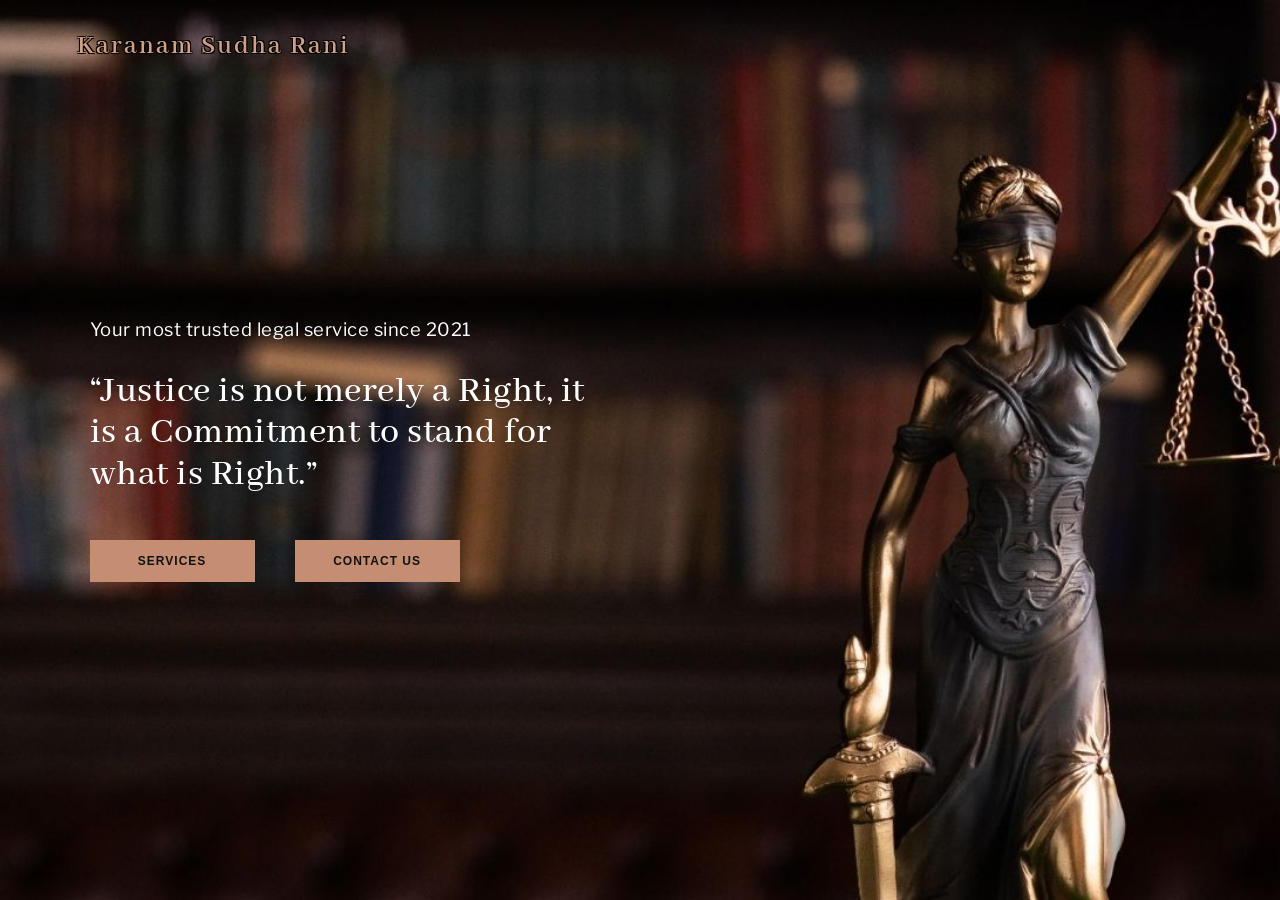
<file: index.html>
<!DOCTYPE html>
<html lang="en">
<head>
    <meta charset="UTF-8">
    <meta name="viewport" content="width=device-width, initial-scale=1.0">

    <title>Your Family Lawyer</title>

    <link rel="stylesheet" href="style.css">
</head>

<body>

    <!-- =========================
         HOME / HERO
    ========================== -->

    <main class="hero">

        <div class="hero-content">

            <p class="tagline">
                Your most trusted legal service since 2021
            </p>

            <h1>
                “Justice is not merely a Right, it is a Commitment to stand for what is Right.”
            </h1>

            <div class="hero-buttons">

                <a href="/services" class="btn">
                    SERVICES
                </a>

                <a href="/contact" class="btn">
                    CONTACT US
                </a>

            </div>

        </div>

        

    </main>



</body>

<div class="home-logo">
    Karanam Sudha Rani
</div>

</html>
</file>
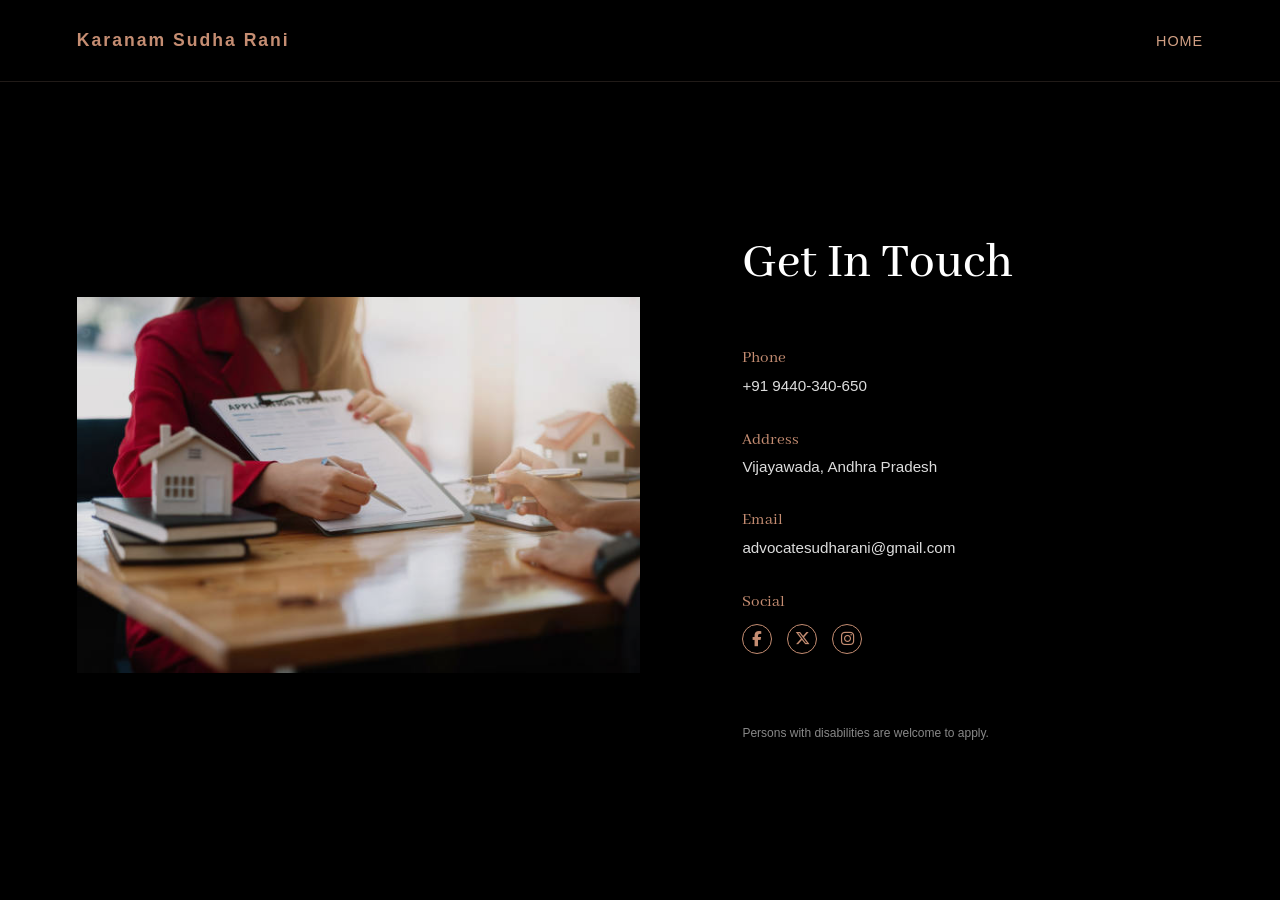
<file: contact.html>
<!DOCTYPE html>
<html lang="en">
<head>
    <meta charset="UTF-8">
    <meta name="viewport" content="width=device-width, initial-scale=1.0">

    <title>Contact | Your Family Lawyer</title>

    <link rel="stylesheet" href="style.css">
    <link rel="stylesheet" href="https://cdnjs.cloudflare.com/ajax/libs/font-awesome/6.5.2/css/all.min.css">
</head>

<body>

    <header class="page-header">

        <a href="/" class="logo">
           Karanam Sudha Rani
        </a>

        <a href="/" class="back-button">
            HOME
        </a>

    </header>


    <main class="contact-page">

        <section class="contact-content">

            <div class="contact-image">

                <img
                    src="images/contact.jpg"
                    alt="Legal consultation"
                >

            </div>


            <div class="contact-info">

                <h1>
                    Get In Touch
                </h1>


                <div class="contact-item">

                    <h3>Phone</h3>

                    <a href="tel:+919440340650">
                        +91 9440-340-650
                    </a>

                </div>


                <div class="contact-item">

                   <h3>Address</h3>

                   <p>
                      Vijayawada, Andhra Pradesh
                   </p>

                </div>


                <div class="contact-item">

                    <h3>Email</h3>

                    <a href="mailto:advocatesudharani@gmail.com">
                        advocatesudharani@gmail.com
                    </a>

                </div>


                <div class="contact-item">

                    <h3>Social</h3>

                    <div class="social-links">

                        <a href="#" aria-label="Facebook">
                           <i class="fa-brands fa-facebook-f"></i>
                        </a>

                        <a href="#" aria-label="X">
                           <i class="fa-brands fa-x-twitter"></i>
                        </a>

                        <a href="#" aria-label="Instagram">
                           <i class="fa-brands fa-instagram"></i>
                        </a>

                     </div>

                </div>


                <p class="footer-note">
                    Persons with disabilities are welcome to apply.
                </p>

            </div>

        </section>

    </main>

</body>
</html>
</file>
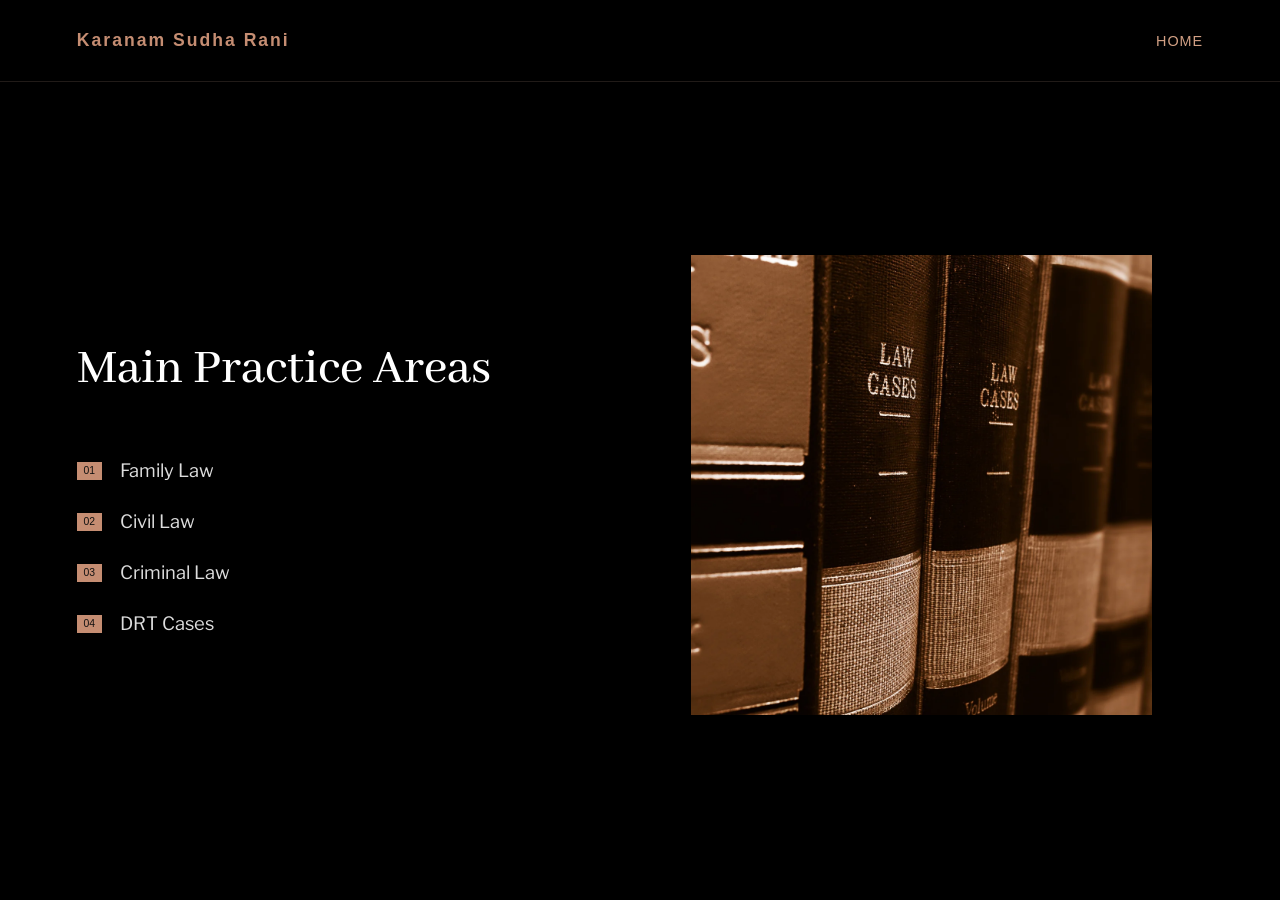
<file: services.html>
<!DOCTYPE html>
<html lang="en">
<head>
    <meta charset="UTF-8">
    <meta name="viewport" content="width=device-width, initial-scale=1.0">

    <title>Practice Areas | Your Family Lawyer</title>

    <link rel="stylesheet" href="style.css">
</head>

<body>

    <header class="page-header">

        <a href="/" class="logo">
            Karanam Sudha Rani
        </a>

        <a href="/" class="back-button">
            HOME
        </a>

    </header>


    <main class="services-page">

        <section class="services-content">

            <div class="services-text">

                <h1>
                    Main Practice Areas
                </h1>

                <div class="practice-list">

                    <div class="practice-item">
                        <span>01</span>
                        <p>Family Law</p>
                    </div>

                    <div class="practice-item">
                        <span>02</span>
                        <p>Civil Law</p>
                    </div>

                    <div class="practice-item">
                        <span>03</span>
                        <p>Criminal Law</p>
                    </div>

                    <div class="practice-item">
                        <span>04</span>
                        <p>DRT Cases</p>
                    </div>

                </div>

            </div>


            <div class="services-image">

                <img
                    src="images/books.jpg"
                    alt="Law books"
                >

            </div>

        </section>

    </main>

</body>
</html>
</file>
<file: style.css>
/* =========================================
   GENERAL
========================================= */

@import url('https://fonts.googleapis.com/css2?family=Abhaya+Libre:wght@400;500;600;700;800&family=Libre+Franklin:wght@400;500;600;700&display=swap');
@import url('https://fonts.googleapis.com/css2?family=Abhaya+Libre:wght@400;500;600;700;800&family=Libre+Baskerville:wght@400;700&family=Libre+Franklin:wght@400;500;600;700&display=swap');
@import url('https://fonts.googleapis.com/css2?family=Abhaya+Libre:wght@400;500;600;700;800&family=Lora:wght@400;500;600;700&family=Libre+Franklin:wght@400;500;600;700&display=swap');

* {
    margin: 0;
    padding: 0;
    box-sizing: border-box;
}

html {
    scroll-behavior: smooth;
}

body {
    background: #000;
    color: #fff;
    font-family: Georgia, "Libre Franklin", serif;
}


h1,
h2,
h3 {
    font-family: "Abhaya Libre", serif;
}


a {
    color: inherit;
    text-decoration: none;
}


/* =========================================
   HOME / HERO
========================================= */

.hero {
    min-height: 100vh;

    display: flex;
    align-items: center;

    background:
        linear-gradient(
            to right,
            rgba(0, 0, 0, 0),
            rgba(0, 0, 0, 0)
        ),
        url("images/justice.jpg");

    background-size: cover;
    background-position: 0% 100%;

    position: relative;
    overflow: hidden;
}


.hero-content {
    width: 60%;

    padding-left: 7vw;

    position: relative;
    z-index: 2;
}


.tagline {
    color: #ffffff;

    font-size: 1.15rem;

    margin-bottom: 30px;

    letter-spacing: 0.5px;
}


.hero h1 {
    max-width: 520px;

    font-size: clamp(1.6rem, 3vw, 3rem);

    line-height: 1.08;

    font-weight: 500;

    letter-spacing: 0.5px;

    /* font-family: "Lora", sans serif; */
}


.hero-buttons {
    display: flex;

    gap: 40px;

    margin-top: 45px;
}


.btn {
    display: inline-flex;

    justify-content: center;
    align-items: center;

    min-width: 165px;

    padding: 14px 25px;

    background: #c58d72;

    color: #111;

    font-family: Arial, sans-serif;

    font-size: 0.75rem;

    font-weight: bold;

    letter-spacing: 1px;

    transition: 0.3s ease;
}


.btn:hover {
    background: #e0b09a;

    transform: translateY(-2px);
}


.hero-image {
    width: 45%;
    height: 100vh;

    display: flex;
    align-items: flex-end;

    overflow: hidden;
}


.hero-image img {
    width: 100%;
    height: 100%;

    object-fit: cover;

    object-position: center;
}

.home-logo {
    position: absolute;
    top: 30px;
    left: 6vw;
    z-index: 10;

    font-family: "Abhaya Libre", serif;
    font-size: 1.7rem;
    font-weight: 600;
    letter-spacing: 2px;
    color: #d2a084;

    /* border: 1px solid #C9A46C;
    padding: 8px 16px; */

    border: none;
    padding: 0;

    text-shadow:
        -1px -1px 0 #060402,
         1px -1px 0 #000000,
        -1px  1px 0 #000000,
         1px  1px 0 #000000;
}


/* =========================================
   INNER PAGE HEADER
========================================= */

.page-header {
    width: 100%;

    padding: 30px 6vw;

    display: flex;

    justify-content: space-between;
    align-items: center;

    border-bottom: 1px solid #211b18;
}


.logo {
    color: #c58d72;

    font-family: Arial, sans-serif;

    font-size: 1.1rem;

    font-weight: bold;

    letter-spacing: 2px;
}


.back-button {
    font-family: Arial, sans-serif;

    font-size: 0.9rem;

    letter-spacing: 1px;

    color: #d2a084;

    transition: 0.3s;
}


.back-button:hover {
    color: #fff;
}


/* =========================================
   SERVICES
========================================= */

.services-page {
    min-height: calc(100vh - 90px);

    display: flex;
    align-items: center;

    padding: 80px 6vw;
}


.services-content {
    width: 100%;

    display: grid;

    grid-template-columns: 1fr 1fr;

    gap: 8vw;

    align-items: center;
}


.services-text h1 {
    font-size: clamp(2.5rem, 4vw, 4.5rem);

    font-weight: 500;

    margin-bottom: 60px;
}


.practice-list {
    display: flex;

    flex-direction: column;

    gap: 28px;
}


.practice-item {
    display: flex;

    align-items: center;

    gap: 18px;
}


.practice-item span {
    display: flex;

    justify-content: center;
    align-items: center;

    width: 25px;
    height: 18px;

    background: #c58d72;

    color: #111;

    font-family: Arial, sans-serif;

    font-size: 0.65rem;
}


.practice-item p {
    font-size: 1.15rem;

    color: #ddd;
}


.services-image img {
    width: 90%;

    max-height: 520px;

    object-fit: cover;
}


/* =========================================
   CONTACT
========================================= */

.contact-page {
    min-height: calc(100vh - 90px);

    display: flex;
    align-items: center;

    padding: 80px 6vw;
}


.contact-content {
    width: 100%;

    display: grid;

    grid-template-columns: 1.1fr 0.9fr;

    gap: 8vw;

    align-items: center;
}


.contact-image img {
    width: 100%;

    max-height: 550px;

    object-fit: cover;
    filter: brightness(0.9);

}


.contact-info h1 {
    font-size: clamp(2.5rem, 4vw, 4.5rem);

    font-weight: 500;

    margin-bottom: 55px;
}


.contact-item {
    margin-bottom: 35px;
}


.contact-item h3 {
    color: #c58d72;

    font-size: 1.05rem;

    font-weight: normal;

    margin-bottom: 8px;
}


.contact-item a {
    color: #ddd;

    font-family: Arial, sans-serif;

    font-size: 0.95rem;

    transition: 0.3s;
}


.contact-item p {
    color: #ddd;
    font-family: Arial, sans-serif;
    font-size: 0.95rem;
}


.contact-item a:hover {
    color: #c58d72;
}


.social-links {
    display: flex;

    gap: 15px;

    margin-top: 12px;
}


.social-links a {
    width: 30px;
    height: 30px;

    border: 1px solid #c58d72;

    border-radius: 50%;

    display: flex;

    justify-content: center;
    align-items: center;

    color: #c58d72;

    font-family: Arial, sans-serif;

    transition: 0.3s;
}


.social-links a:hover {
    background: #c58d72;

    color: #000;
}


.footer-note {
    margin-top: 70px;

    max-width: 300px;

    color: #888;

    font-family: Arial, sans-serif;

    font-size: 0.75rem;

    line-height: 1.5;
}


/* =========================================
   MOBILE
========================================= */

@media (max-width: 800px) and (orientation: portrait){

    .services-image,
    .contact-image {
       display: none;
}

    .hero {
        min-height: 100vh;

        flex-direction: column;

        justify-content: flex-start;

        
    }

    .hero {
       background-position: 70% center;
    }  


    .hero-content {
        width: 100%;

        padding: 60px 30px 50px;
    }


    .hero h1 {
        font-size: 2.3rem;
    }


    .hero-buttons {
        gap: 15px;

        flex-wrap: wrap;
    }


    .btn {
        min-width: 140px;
    }


    .hero-image {
        width: 100%;

        height: 55vh;
    }


    .page-header {
        padding: 25px;
    }


    .services-page,
    .contact-page {
        padding: 60px 25px;
    }


    .services-content,
    .contact-content {
        grid-template-columns: 1fr;

        gap: 50px;
    }


    .services-text h1,
    .contact-info h1 {
        margin-bottom: 40px;
    }


    .contact-image {
        order: 2;
    }

}

@media (max-width: 800px) and (orientation: landscape) {

    .services-page,
    .contact-page {
        min-height: calc(100vh - 80px);
        height: auto;
        padding: 20px 5vw;
        overflow: visible;
    }

    .services-content,
    .contact-content {
        height: auto;
        align-items: center;
        gap: 5vw;
    }

    .services-image img,
    .contact-image img {
        max-height: 65vh;
        width: 100%;
        object-fit: contain;
    }

    .services-text h1,
    .contact-info h1 {
        margin-bottom: 20px;
        font-size: 2.3rem;
    }

    .practice-list {
        gap: 12px;
    }

    .practice-item p {
        font-size: 0.9rem;
    }

    .contact-item {
        margin-bottom: 12px;
    }

    .footer-note {
        margin-top: 20px;
    }
}



@media (max-width: 800px) and (orientation: portrait) {

    .hero {
        min-height: 100vh;
        align-items: center;
    }

    .hero-content {
        position: absolute;
        top: 55%;
        transform: translateY(-50%);
        width: 100%;
        padding: 0 8vw;
        text-align: center;
    }

}
</file>
